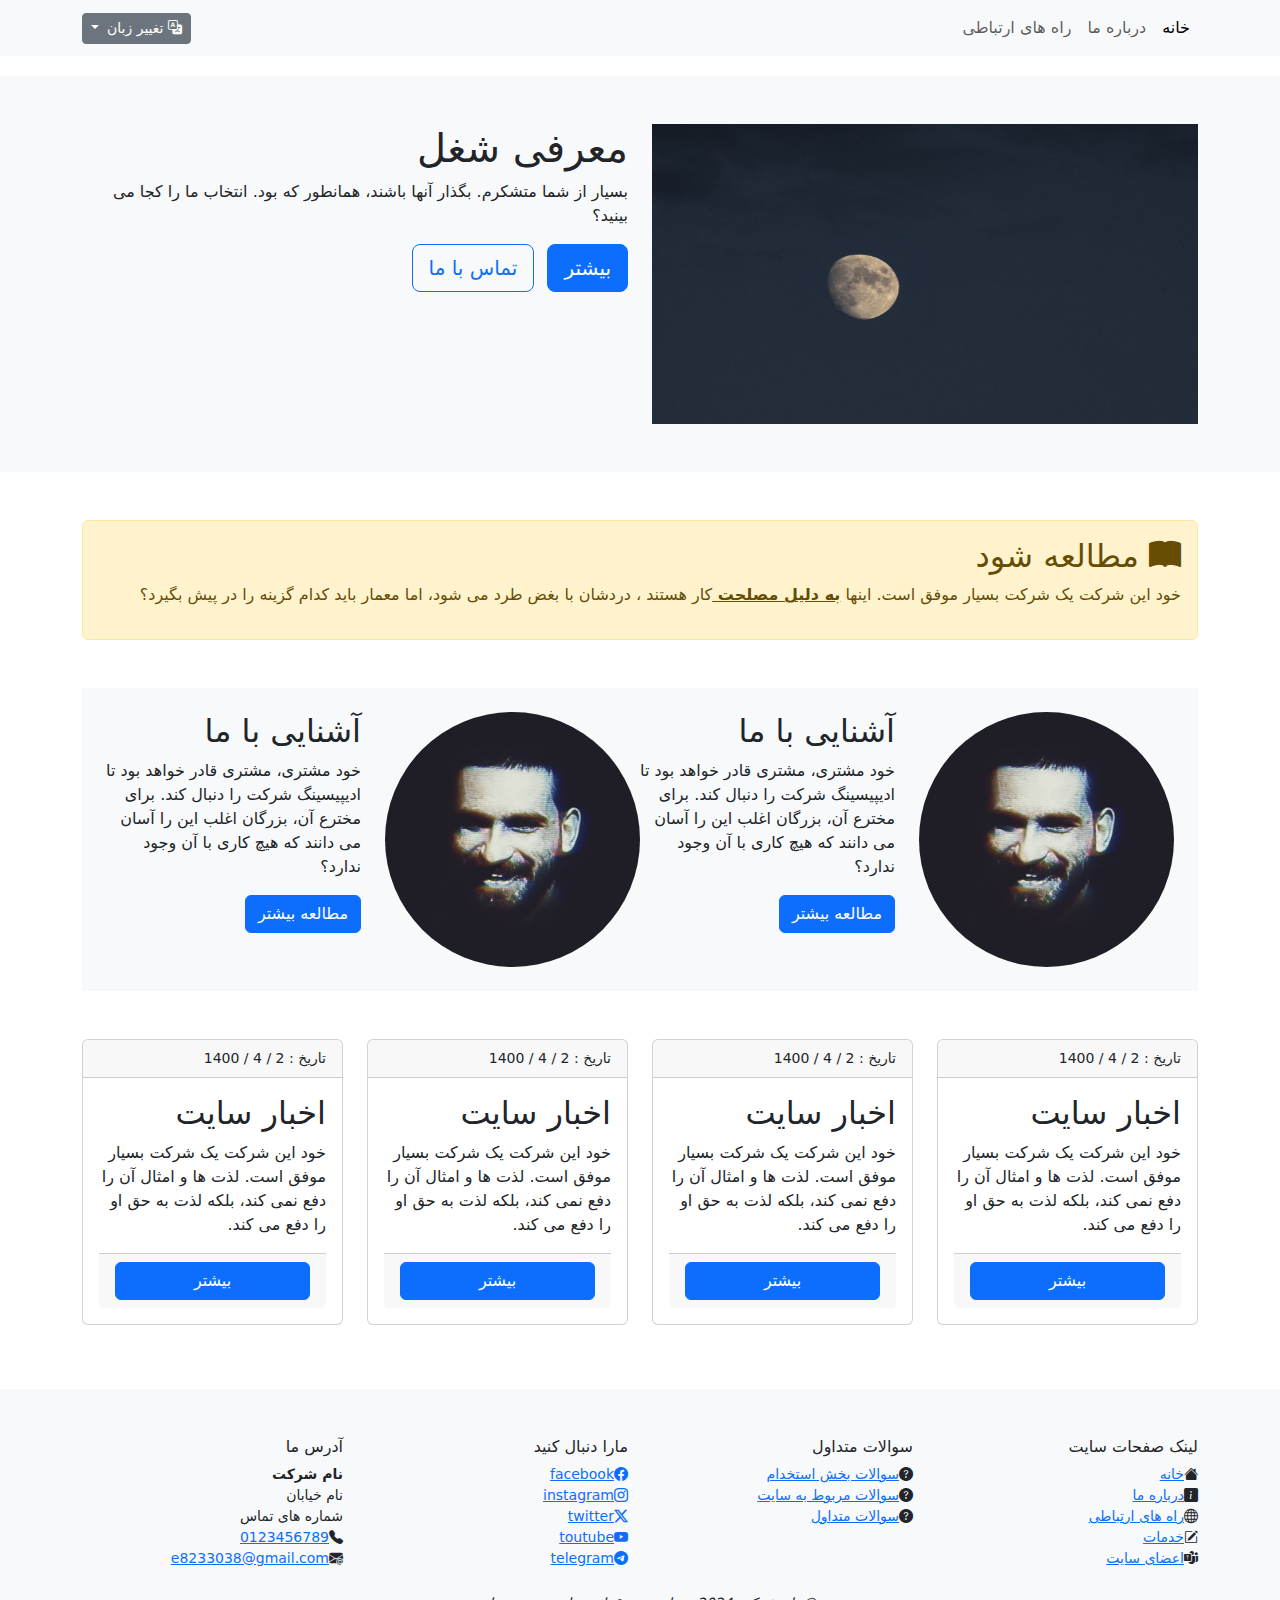
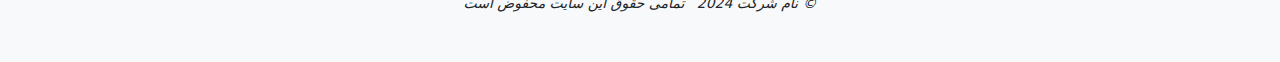
<file: index.html>
<!DOCTYPE html>
<html lang="em" dir="rtl">
    <head>
        <meta charset="UTF-8">
        <meta name="viewport" content="width=device-width, initial-scale=1.0">
        <title>mahan2</title>
        <link rel="icon" type="image/x-icon" href="./img/em3.png">
        <link rel="stylesheet" href="./css/bootstrap.rtl.min.css">
        <link rel="stylesheet" href="https://cdn.jsdelivr.net/npm/bootstrap-icons@1.11.3/font/bootstrap-icons.min.css">

        <style>
            body{
                padding-top: 60px;
            }
        </style>

    </head>
    <body>

        <!-- start header -->
         <header>
            <nav class="navbar navbar-expand-lg navbar-light bg-light border-buttom fixed-top">
                <div class="container">
                    <button type="button" class="navbar-toggler" data-bs-toggle="collapse" data-bs-target="navbarcollapse">
                        <span class="navbar-toggler-icon"></span>
                    </button>
                    <div class="collapse navbar-collapse" id="navbarcollapse">
                        <ul class="navbar-nav me-auto">
                            <li class="nav-item">
                                <a href="index.html" class="nav-link active">خانه</a>
                            </li>
                            <li class="nav-item">
                                <a href="about.html" class="nav-link">درباره ما</a>
                            </li>
                            <li class="nav-item">
                                <a href="contact.html" class="nav-link">راه های ارتباطی</a>
                            </li>
                        </ul>
                        <div class="dropdown">
                            <button type="button" class="btn btn-secondary btn-sm dropdown-toggle" id="dropdownLanguage" data-bs-toggle="dropdown"> <i class="bi bi-translate"></i> تغییر زبان </button>
                            <div class="dropdown-menu">
                                <a href="#" class="dropdown-item">زبان 1</a>
                                <a href="#" class="dropdown-item">زبان 2</a>
                                <a href="#" class="dropdown-item">زبان 3</a>
                            </div>
                        </div>
                    </div>
                </div>
            </nav>
         </header>
        <!-- end header -->

        <!-- start body -->
          <div class="bg-light py-3 py-sm-5 mt-3">
             <div class="container"> 
                <div class="row aline-item-center">
                   <div class="col-12 col-lg-6 mb-3 mb-lg-0">
                      <img src="./img/em4.jpg" alt="mahan" class="img-fluid" style="width: 730px; height: 300px;">
                   </div>
                   <div class="col-12 col-lg-6">
                    <h1 class="dispayd-1">معرفی شغل</h1>
                    <p>بسیار از شما متشکرم. بگذار آنها باشند، همانطور که بود. انتخاب ما را کجا می بینید؟</p>
                    <a href="#" class="btn btn-lg btn-primary me-2">بیشتر</a>
                    <a href="#" class="btn btn-lg btn-outline-primary">تماس با ما</a>
                   </div>
                </div>
             </div>
          </div>

          <div class="container my-3 my-sm-5">

            <div class="alert alert-warning mb-3 mb-sm-5">
                <h2> <i class="bi bi-book-fill"></i> مطالعه شود</h2>
                <p>خود این شرکت یک شرکت بسیار موفق است. اینها <a href="#" class="alert-link">به دلیل مصلحت </a>کار هستند ، دردشان با بغض طرد می شود، اما معمار باید کدام گزینه را در پیش بگیرد؟</p>
            </div>

            <div class="row g-0 bg light p-4 mb-3 mb-sm-5 bg-light">
                <div class="col-12 col-lg-6 mb-4 mb-lg-0">
                    <div class="row">
                        <div class="col-12 col-sm-6 text-center">
                            <img src="./img/em2.jpg" alt="img_body" class="img-fluid rounded-circle mb-4 mb-lg-0">
                        </div>
                        <div class="col-12 col-sm-6">
                            <h2>آشنایی با ما</h2>
                            <p>خود مشتری، مشتری قادر خواهد بود تا ادیپیسینگ شرکت را دنبال کند. برای مخترع آن، بزرگان اغلب این را آسان می دانند که هیچ کاری با آن وجود ندارد؟</p>
                            <a href="#" class="btn btn-primary">مطالعه بیشتر</a>
                        </div>
                    </div>
                </div>
                <div class="col-12 col-lg-6 mb-4 mb-lg-0 bg-light">
                    <div class="row">
                        <div class="col-12 col-sm-6 text-center">
                            <img src="./img/em2.jpg" alt="img_body" class="img-fluid rounded-circle mb-4 mb-lg-0">
                        </div>
                        <div class="col-12 col-sm-6">
                            <h2>آشنایی با ما</h2>
                            <p>خود مشتری، مشتری قادر خواهد بود تا ادیپیسینگ شرکت را دنبال کند. برای مخترع آن، بزرگان اغلب این را آسان می دانند که هیچ کاری با آن وجود ندارد؟</p>
                            <a href="#" class="btn btn-primary">مطالعه بیشتر</a>
                        </div>
                    </div>
                </div>
            </div>


            <div class="row">
                <div class="col-12 col-md-6 col-lg-4 col-xl-3 mb-3">
                    <div class="card">
                        <div class="card-header small">تاریخ : <time datetime="17 / 12 / 1400">2 / 4 / 1400</time></div>
                        <div class="card-body">
                            <h2 class="card-title">اخبار سایت</h2>
                            <p>خود این شرکت یک شرکت بسیار موفق است. لذت ها و امثال آن را دفع نمی کند، بلکه لذت به حق او را دفع می کند.</p>
                            <div class="card-footer d-grid">
                            <a href="#" class="btn btn-primary">بیشتر</a>
                            </div>

                        </div>
                    </div>
                </div>

                <div class="col-12 col-md-6 col-lg-4 col-xl-3 mb-3">
                    <div class="card">
                        <div class="card-header small">تاریخ : <time datetime="17 / 12 / 1400">2 / 4 / 1400</time></div>
                        <div class="card-body">
                            <h2 class="card-title">اخبار سایت</h2>
                            <p>خود این شرکت یک شرکت بسیار موفق است. لذت ها و امثال آن را دفع نمی کند، بلکه لذت به حق او را دفع می کند.</p>
                            <div class="card-footer d-grid">
                            <a href="#" class="btn btn-primary">بیشتر</a>
                            </div>

                        </div>
                    </div>
                </div>

                <div class="col-12 col-md-6 col-lg-4 col-xl-3 mb-3">
                    <div class="card">
                        <div class="card-header small">تاریخ : <time datetime="17 / 12 / 1400">2 / 4 / 1400</time></div>
                        <div class="card-body">
                            <h2 class="card-title">اخبار سایت</h2>
                            <p>خود این شرکت یک شرکت بسیار موفق است. لذت ها و امثال آن را دفع نمی کند، بلکه لذت به حق او را دفع می کند.</p>
                            <div class="card-footer d-grid">
                            <a href="#" class="btn btn-primary">بیشتر</a>
                            </div>

                        </div>
                    </div>
                </div>

                <div class="col-12 col-md-6 col-lg-4 col-xl-3 mb-3">
                    <div class="card">
                        <div class="card-header small">تاریخ : <time datetime="17 / 12 / 1400">2 / 4 / 1400</time></div>
                        <div class="card-body">
                            <h2 class="card-title">اخبار سایت</h2>
                            <p>خود این شرکت یک شرکت بسیار موفق است. لذت ها و امثال آن را دفع نمی کند، بلکه لذت به حق او را دفع می کند.</p>
                            <div class="card-footer d-grid">
                            <a href="#" class="btn btn-primary">بیشتر</a>
                            </div>

                        </div>
                    </div>
                </div>
            </div>


          </div>
        <!-- end body -->

        <!-- start footer -->
          <footer class="small bg-light">
            <div class="container py-3 py-sm-5">
                <div class="row">

                    <div class="col-12 col-sm-6 col-md-3">
                        <h6>لینک صفحات سایت</h6>
                        <ul class="list-unstyled">
                            <li><i class="bi bi-house-fill"></i><a href="index.html">خانه</a></li>
                            <li><i class="bi bi-info-square-fill"></i><a href="about.html">درباره ما</a></li>
                            <li><i class="bi bi-globe"></i><a href="contact.html">راه های ارتباطی</a></li>
                            <li><i class="bi bi-pencil-square"></i><a href="services.html">خدمات</a></li>
                            <li><i class="bi bi-microsoft-teams"></i><a href="team.html">اعضای سایت</a></li>
                        </ul>
                    </div>

                    <div class="col-12 col-sm-6 col-md-3">
                        <h6>سوالات متداول</h6>
                        <ul class="list-unstyled">
                            <li><i class="bi bi-question-circle-fill"></i><a href="#">سوالات بخش استخدام</a></li>
                            <li><i class="bi bi-question-circle-fill"></i><a href="#">سوالات مربوط به سایت</a></li>
                            <li><i class="bi bi-question-circle-fill"></i><a href="#">سوالات متداول</a></li>
                        </ul>
                    </div>

                    <div class="col-12 col-sm-6 col-md-3">
                        <h6>مارا دنبال کنید</h6>
                        <ul class="list-unstyled">
                            <li><a href="#"><i class="bi bi-facebook"></i>facebook</a></li>
                            <li><a href="#"><i class="bi bi-instagram"></i>instagram</a></li>
                            <li><a href="#"><i class="bi bi-twitter-x"></i>twitter</a></li>
                            <li><a href="#"><i class="bi bi-youtube"></i>toutube</a></li>
                            <li><a href="#"><i class="bi bi-telegram"></i>telegram</a></li>
                        </ul>
                    </div>

                    <div class="col-12 col-sm-6 col-md-3">
                        <h6>آدرس ما</h6>
                        <address>
                            <strong>نام شرکت</strong><br>
                            نام خیابان <br>
                            شماره های تماس <br>
                            <i class="bi bi-telephone-fill"></i><a href="tel:+123456789">0123456789</a><br>
                            <i class="bi bi-envelope-at-fill"></i><a href="mailto:e8233038@gmail.com">e8233038@gmail.com</a>
                        </address>
                    </div>

                </div>

                <ul class="list-inline mt-2 mb-0 text-center ">
                    <i class="list-inline-item">&copy;  نام شرکت  2024  </i>
                    <i class="list-inline-item">تمامی حقوق این سایت محفوض است</i>
                </ul>

            </div>
          </footer>
        <!-- end footer -->



        <script src="./js/bootstrap.bundle.min.js"></script>
    </body>
</html>
</file>
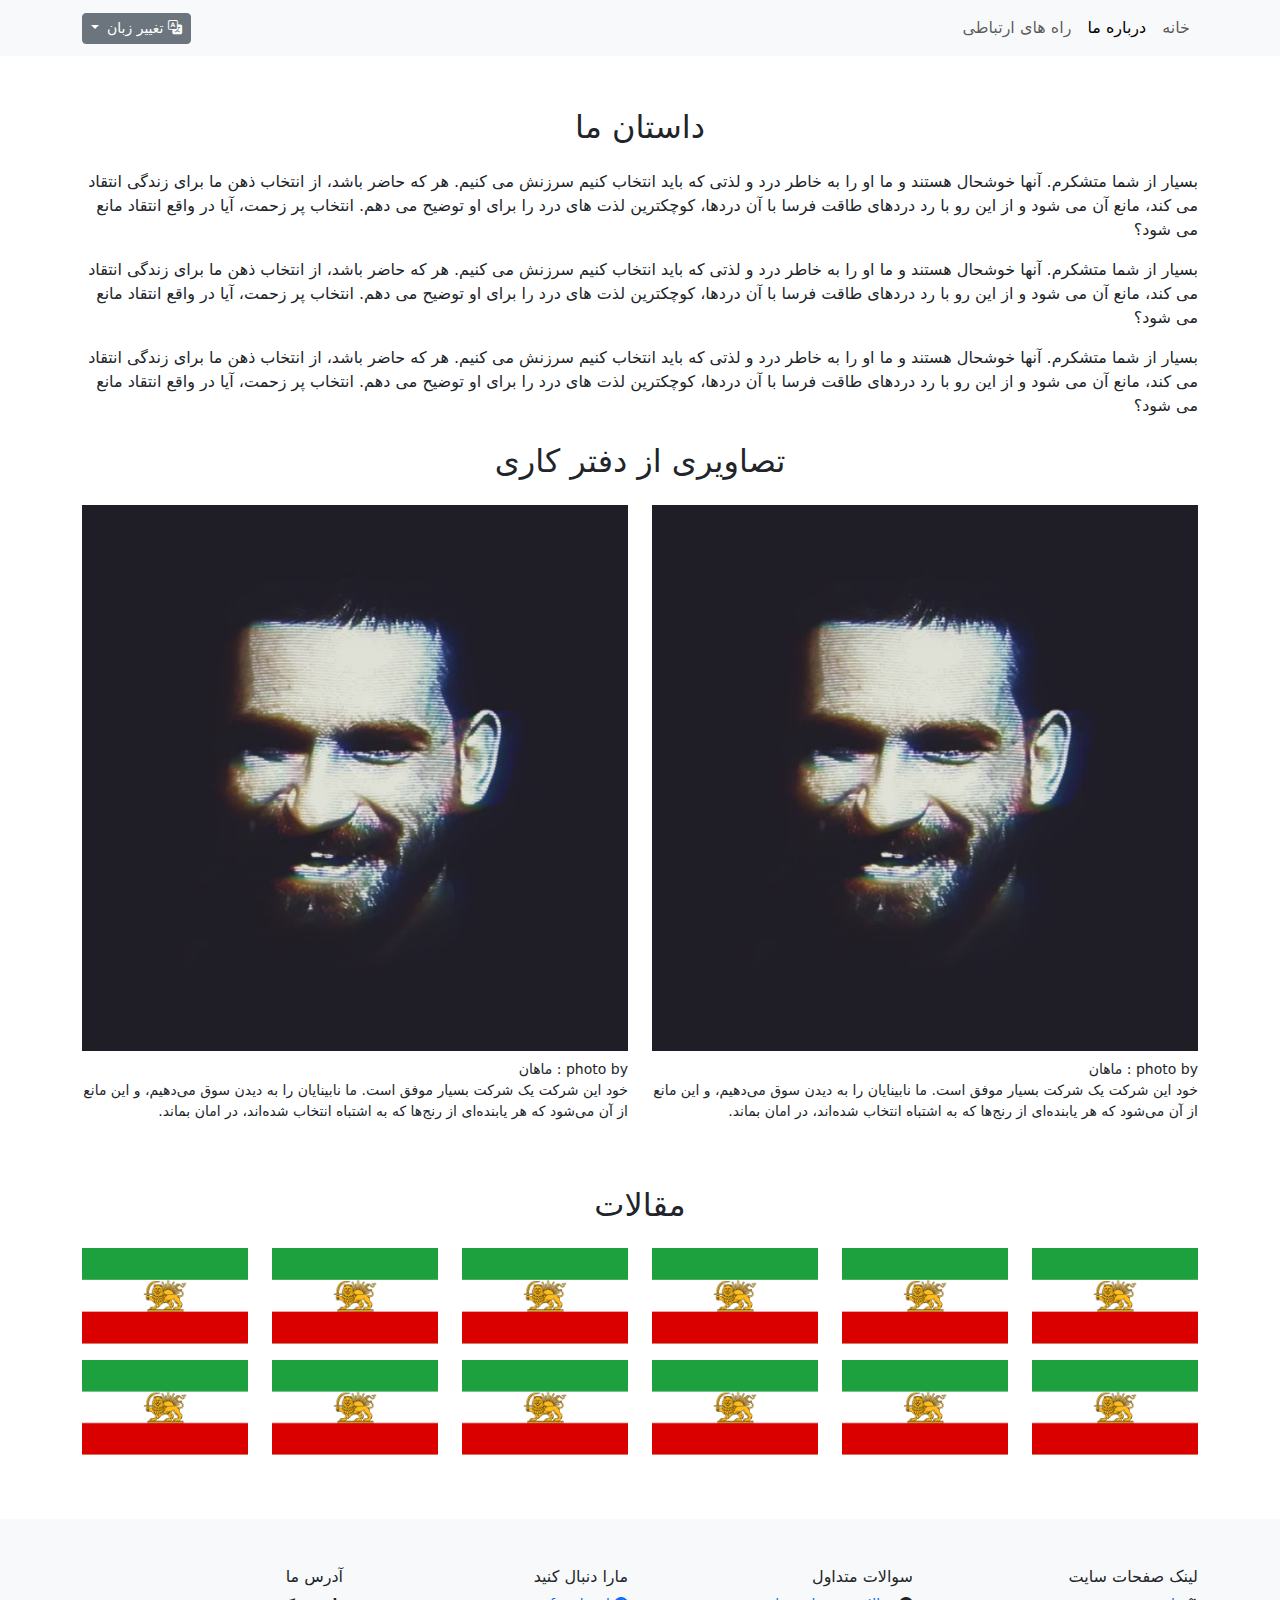
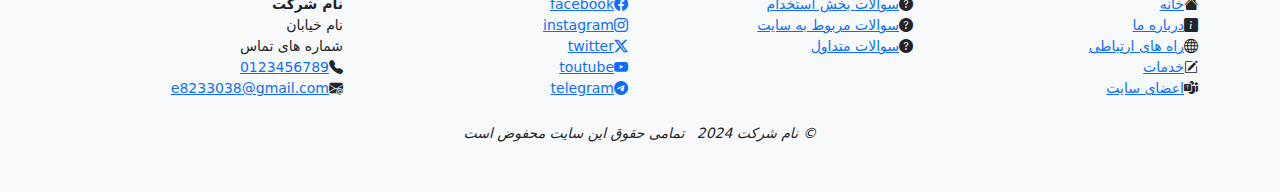
<file: about.html>
<!DOCTYPE html>
<html lang="em" dir="rtl">
    <head>
        <meta charset="UTF-8">
        <meta name="viewport" content="width=device-width, initial-scale=1.0">
        <title>mahan2</title>
        <link rel="stylesheet" href="./css/bootstrap.rtl.min.css">
        <link rel="stylesheet" href="https://cdn.jsdelivr.net/npm/bootstrap-icons@1.11.3/font/bootstrap-icons.min.css">

        <style>
            body{
                padding-top: 60px;
            }
        </style>

    </head>
    <body>

        <!-- start header -->
         <header>
            <nav class="navbar navbar-expand-lg navbar-light bg-light border-buttom fixed-top">
                <div class="container">
                    <button type="button" class="navbar-toggler" data-bs-toggle="collapse" data-bs-target="navbarcollapse">
                        <span class="navbar-toggler-icon"></span>
                    </button>
                    <div class="collapse navbar-collapse" id="navbarcollapse">
                        <ul class="navbar-nav me-auto">
                            <li class="nav-item">
                                <a href="index.html" class="nav-link">خانه</a>
                            </li>
                            <li class="nav-item">
                                <a href="about.html" class="nav-link active">درباره ما</a>
                            </li>
                            <li class="nav-item">
                                <a href="contact.html" class="nav-link">راه های ارتباطی</a>
                            </li>
                        </ul>
                        <div class="dropdown">
                            <button type="button" class="btn btn-secondary btn-sm dropdown-toggle" id="dropdownLanguage" data-bs-toggle="dropdown"> <i class="bi bi-translate"></i> تغییر زبان </button>
                            <div class="dropdown-menu">
                                <a href="#" class="dropdown-item">زبان 1</a>
                                <a href="#" class="dropdown-item">زبان 2</a>
                                <a href="#" class="dropdown-item">زبان 3</a>
                            </div>
                        </div>
                    </div>
                </div>
            </nav>
         </header>
        <!-- end header -->

        <!-- start body -->
         <div>
         <div class="container my-5 my-sm-5">
            <div class="mb-sm-4">
                <h2 class="text-center mb-sm-4">داستان ما</h2>
                <p>
                    بسیار از شما متشکرم. آنها خوشحال هستند و ما او را به خاطر درد و لذتی که باید انتخاب کنیم سرزنش می کنیم. هر که حاضر باشد، از انتخاب ذهن ما برای زندگی انتقاد می کند، مانع آن می شود و از این رو با رد دردهای طاقت فرسا با آن دردها، کوچکترین لذت های درد را برای او توضیح می دهم. انتخاب پر زحمت، آیا در واقع انتقاد مانع می شود؟
                </p>
                <p>
                    بسیار از شما متشکرم. آنها خوشحال هستند و ما او را به خاطر درد و لذتی که باید انتخاب کنیم سرزنش می کنیم. هر که حاضر باشد، از انتخاب ذهن ما برای زندگی انتقاد می کند، مانع آن می شود و از این رو با رد دردهای طاقت فرسا با آن دردها، کوچکترین لذت های درد را برای او توضیح می دهم. انتخاب پر زحمت، آیا در واقع انتقاد مانع می شود؟
                </p>
                <p>
                    بسیار از شما متشکرم. آنها خوشحال هستند و ما او را به خاطر درد و لذتی که باید انتخاب کنیم سرزنش می کنیم. هر که حاضر باشد، از انتخاب ذهن ما برای زندگی انتقاد می کند، مانع آن می شود و از این رو با رد دردهای طاقت فرسا با آن دردها، کوچکترین لذت های درد را برای او توضیح می دهم. انتخاب پر زحمت، آیا در واقع انتقاد مانع می شود؟
                </p>
            </div>
            <div class="mb-sm-4">
                <h2 class="text-center mb-sm-4">تصاویری از دفتر کاری</h2>
                <div class="row">
                    <div class="col-12 col-lg-6">
                        <figure class="figure">
                        <img src="./img/em2.jpg" alt="img" class="img-fluid figure-img">
                        <figcaption class="small figcaption">
                            <p class="mb-0">
                                photo by : ماهان
                            </p>
                            <p class="mb-0">
                                خود این شرکت یک شرکت بسیار موفق است. ما نابینایان را به دیدن سوق می‌دهیم، و این مانع از آن می‌شود که هر یابنده‌ای از رنج‌ها که به اشتباه انتخاب شده‌اند، در امان بماند.
                            </p>
                        </figcaption>
                        </figure>
                    </div>

                    <div class="col-12 col-lg-6">
                        <figure class="figure">
                        <img src="./img/em2.jpg" alt="img" class="img-fluid figure-img">
                        <figcaption class="small figcaption">
                            <p class="mb-0">
                                photo by : ماهان
                            </p>
                            <p class="mb-0">
                                خود این شرکت یک شرکت بسیار موفق است. ما نابینایان را به دیدن سوق می‌دهیم، و این مانع از آن می‌شود که هر یابنده‌ای از رنج‌ها که به اشتباه انتخاب شده‌اند، در امان بماند.
                            </p>
                        </figcaption>
                        </figure>
                    </div>
                </div>
            </div>
         </div>

         <div class="container my-5 my-sm-5">
            <div class="mb-sm-4">
                <h2 class="text-center mb-sm-4">مقالات</h2>
                <div class="row">
                    <div class="col-6 col-sm-4 col-lg-2 mb-3">
                        <img src="./img/em3.png" alt="" class="img-fluid">
                    </div>
                    <div class="col-6 col-sm-4 col-lg-2 mb-3">
                        <img src="./img/em3.png" alt="" class="img-fluid">
                    </div>
                    <div class="col-6 col-sm-4 col-lg-2 mb-3">
                        <img src="./img/em3.png" alt="" class="img-fluid">
                    </div>
                    <div class="col-6 col-sm-4 col-lg-2 mb-3">
                        <img src="./img/em3.png" alt="" class="img-fluid">
                    </div>
                    <div class="col-6 col-sm-4 col-lg-2 mb-3">
                        <img src="./img/em3.png" alt="" class="img-fluid">
                    </div>
                    <div class="col-6 col-sm-4 col-lg-2 mb-3">
                        <img src="./img/em3.png" alt="" class="img-fluid">
                    </div>
                    <div class="col-6 col-sm-4 col-lg-2 mb-3">
                        <img src="./img/em3.png" alt="" class="img-fluid">
                    </div>
                    <div class="col-6 col-sm-4 col-lg-2 mb-3">
                        <img src="./img/em3.png" alt="" class="img-fluid">
                    </div>
                    <div class="col-6 col-sm-4 col-lg-2 mb-3">
                        <img src="./img/em3.png" alt="" class="img-fluid">
                    </div>
                    <div class="col-6 col-sm-4 col-lg-2 mb-3">
                        <img src="./img/em3.png" alt="" class="img-fluid">
                    </div>
                    <div class="col-6 col-sm-4 col-lg-2 mb-3">
                        <img src="./img/em3.png" alt="" class="img-fluid">
                    </div>
                    <div class="col-6 col-sm-4 col-lg-2 mb-3">
                        <img src="./img/em3.png" alt="" class="img-fluid">
                    </div>
                </div>
            </div>
         </div>            
         </div>
        <!-- end body -->

       <!-- start footer -->
          <footer class="small bg-light">
                    <div class="container py-3 py-sm-5">
                        <div class="row">
        
                            <div class="col-12 col-sm-6 col-md-3">
                                <h6>لینک صفحات سایت</h6>
                                <ul class="list-unstyled">
                                    <li><i class="bi bi-house-fill"></i><a href="index.html">خانه</a></li>
                                    <li><i class="bi bi-info-square-fill"></i><a href="about.html">درباره ما</a></li>
                                    <li><i class="bi bi-globe"></i><a href="contact.html">راه های ارتباطی</a></li>
                                    <li><i class="bi bi-pencil-square"></i><a href="services.html">خدمات</a></li>
                                    <li><i class="bi bi-microsoft-teams"></i><a href="team.html">اعضای سایت</a></li>
                                </ul>
                            </div>
        
                            <div class="col-12 col-sm-6 col-md-3">
                                <h6>سوالات متداول</h6>
                                <ul class="list-unstyled">
                                    <li><i class="bi bi-question-circle-fill"></i><a href="#">سوالات بخش استخدام</a></li>
                                    <li><i class="bi bi-question-circle-fill"></i><a href="#">سوالات مربوط به سایت</a></li>
                                    <li><i class="bi bi-question-circle-fill"></i><a href="#">سوالات متداول</a></li>
                                </ul>
                            </div>
        
                            <div class="col-12 col-sm-6 col-md-3">
                                <h6>مارا دنبال کنید</h6>
                                <ul class="list-unstyled">
                                    <li><a href="#"><i class="bi bi-facebook"></i>facebook</a></li>
                                    <li><a href="#"><i class="bi bi-instagram"></i>instagram</a></li>
                                    <li><a href="#"><i class="bi bi-twitter-x"></i>twitter</a></li>
                                    <li><a href="#"><i class="bi bi-youtube"></i>toutube</a></li>
                                    <li><a href="#"><i class="bi bi-telegram"></i>telegram</a></li>
                                </ul>
                            </div>
        
                            <div class="col-12 col-sm-6 col-md-3">
                                <h6>آدرس ما</h6>
                                <address>
                                    <strong>نام شرکت</strong><br>
                                    نام خیابان <br>
                                    شماره های تماس <br>
                                    <i class="bi bi-telephone-fill"></i><a href="tel:+123456789">0123456789</a><br>
                                    <i class="bi bi-envelope-at-fill"></i><a href="mailto:e8233038@gmail.com">e8233038@gmail.com</a>
                                </address>
                            </div>
        
                        </div>
        
                        <ul class="list-inline mt-2 mb-0 text-center ">
                            <i class="list-inline-item">&copy;  نام شرکت  2024  </i>
                            <i class="list-inline-item">تمامی حقوق این سایت محفوض است</i>
                        </ul>
        
                    </div>
          </footer>
       <!-- end footer -->
        
        <script src="./js/bootstrap.bundle.min.js"></script>
    </body>
</html>
</file>
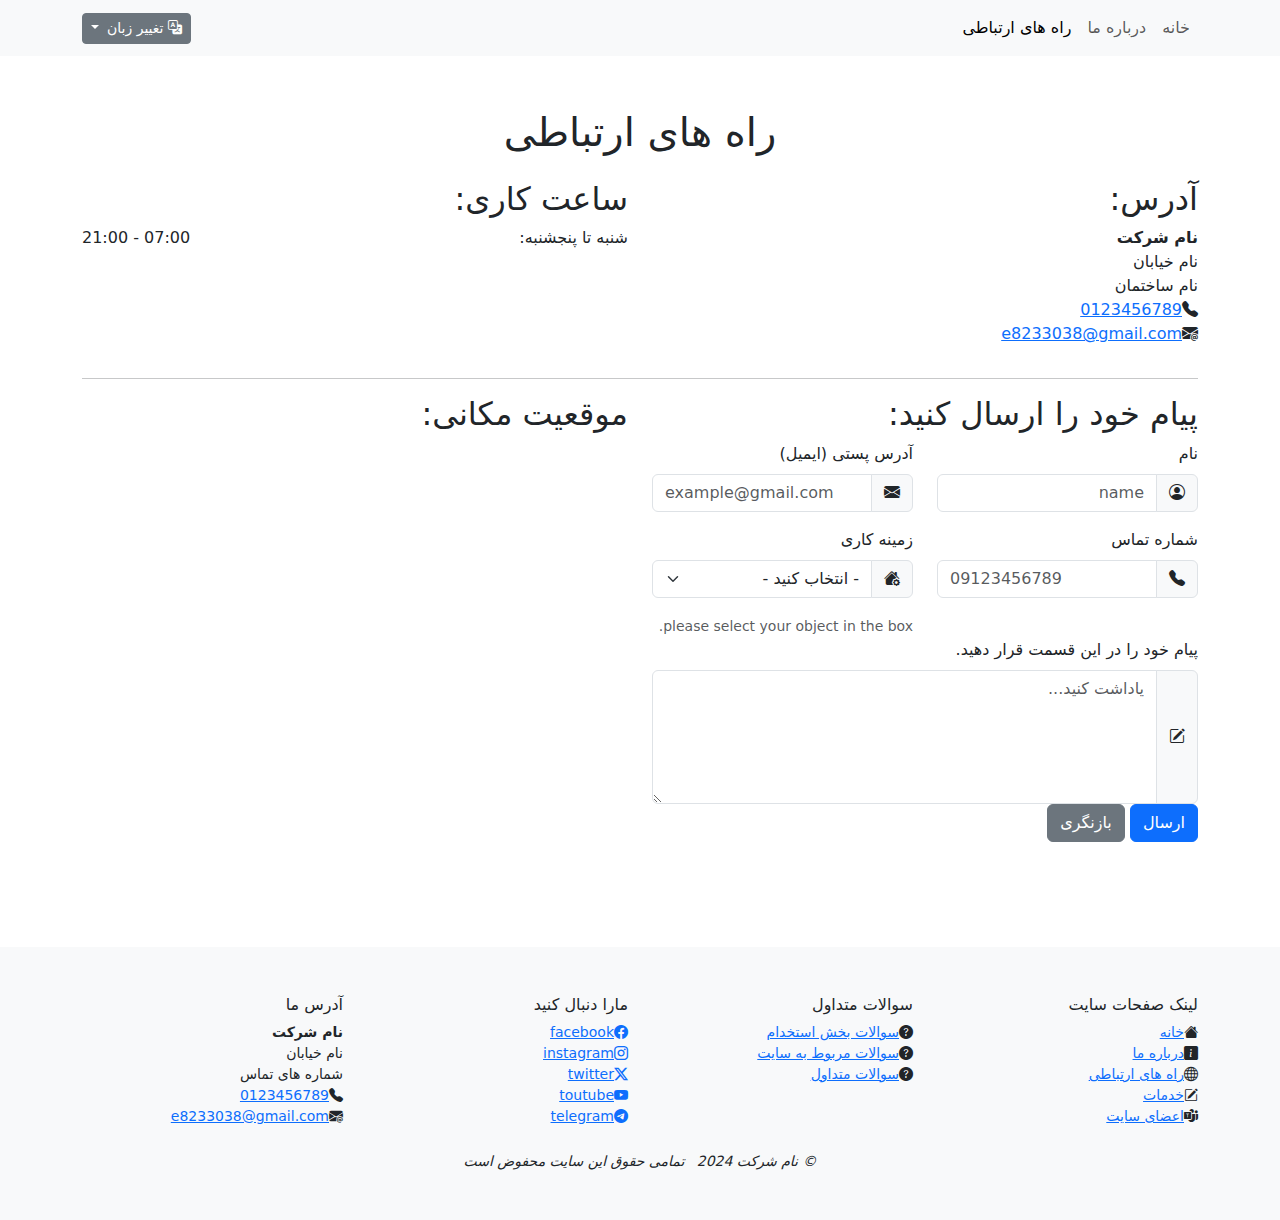
<file: contact.html>
<!DOCTYPE html>
<html lang="em" dir="rtl">
    <head>
        <meta charset="UTF-8">
        <meta name="viewport" content="width=device-width, initial-scale=1.0">
        <title>mahan2</title>
        <link rel="stylesheet" href="./css/bootstrap.rtl.min.css">
        <link rel="stylesheet" href="https://cdn.jsdelivr.net/npm/bootstrap-icons@1.11.3/font/bootstrap-icons.min.css">

        <style>
            body{
                padding-top: 60px;
            }
        </style>

    </head>
    <body>

        <!-- start header -->
         <header>
            <nav class="navbar navbar-expand-lg navbar-light bg-light border-buttom fixed-top">
                <div class="container">
                    <button type="button" class="navbar-toggler" data-bs-toggle="collapse" data-bs-target="navbarcollapse">
                        <span class="navbar-toggler-icon"></span>
                    </button>
                    <div class="collapse navbar-collapse" id="navbarcollapse">
                        <ul class="navbar-nav me-auto">
                            <li class="nav-item">
                                <a href="index.html" class="nav-link">خانه</a>
                            </li>
                            <li class="nav-item">
                                <a href="about.html" class="nav-link">درباره ما</a>
                            </li>
                            <li class="nav-item">
                                <a href="contact.html" class="nav-link active">راه های ارتباطی</a>
                            </li>
                        </ul>
                        <div class="dropdown">
                            <button type="button" class="btn btn-secondary btn-sm dropdown-toggle" id="dropdownLanguage" data-bs-toggle="dropdown"> <i class="bi bi-translate"></i> تغییر زبان </button>
                            <div class="dropdown-menu">
                                <a href="#" class="dropdown-item">زبان 1</a>
                                <a href="#" class="dropdown-item">زبان 2</a>
                                <a href="#" class="dropdown-item">زبان 3</a>
                            </div>
                        </div>
                    </div>
                </div>
            </nav>
         </header>
        <!-- end header -->
         
        <!-- start body -->
         <div class="container my-3 my-sm-5">
            <h1 class="text-center mb-sm-4 dispayd-1">راه های ارتباطی</h1>
            <div class="row">
                <div class="col-12 col-md-6">
                    <h2>آدرس:</h2>
                    <address>
                        <strong>نام شرکت</strong><br>
                        نام خیابان <br>
                        نام ساختمان <br>
                        <i class="bi bi-telephone-fill"></i><a href="tel:+123456789">0123456789</a><br>
                        <i class="bi bi-envelope-at-fill"></i><a href="mailto:e8233038@gmail.com">e8233038@gmail.com</a>
                    </address>
                </div>
                <div class="col-12 col-md-6">
                    <h2>ساعت کاری:</h2>
                    <p>
                        شنبه تا پنجشنبه:
                    <span class="float-end">07:00 - 21:00</span>                        
                    </p>
                </div>
            </div>
            <hr>
            <div class="row">
                <div class="col-12 col-md-6 mb-3">
                    <h2>پیام خود را ارسال کنید:</h2>
                    <form>
                        <div class="row">

                            <div class="col-12 col-sm-6">
                                <div class="mb-3">
                                    <label for="name" class="form-label">نام</label>
                                    <div class="input-group">
                                        <span class="input-group-text"><i class="bi bi-person-circle"></i></span>
                                        <input type="text" id="name" class="form-control" name="name" placeholder="name">
                                    </div>
                                </div>
                            </div>

                            <div class="col-12 col-sm-6">
                                <div class="mb-3">
                                    <label for="email" class="form-label">آدرس پستی (ایمیل)</label>
                                    <div class="input-group">
                                        <span class="input-group-text"><i class="bi bi-envelope-fill"></i></span>
                                        <input type="email" id="email" class="form-control" name="email" placeholder="example@gmail.com">
                                    </div>
                                </div>
                            </div>

                            <div class="col-12 col-sm-6">
                                <div class="mb-3">
                                    <label for="telephone" class="form-label">شماره تماس</label>
                                    <div class="input-group">
                                        <span class="input-group-text"><i class="bi bi-telephone-fill"></i></span>
                                        <input type="tel" id="telephone" class="form-control" name="telephone" placeholder="09123456789">
                                    </div>
                                </div>
                            </div>

                            <div class="col-12 col-sm-6">
                                <div class="mb-3">
                                    <label for="department" class="form-label">زمینه کاری</label>
                                    <div class="input-group">
                                        <span class="input-group-text"><i class="bi bi-house-gear-fill"></i></span>
                                        <select name="department" id="department" class="form-select">
                                        <option value="">- انتخاب کنید -</option>
                                        <option value="business">کار</option>
                                        <option value="support">پشتیبانی</option>
                                        </select>
                                    </div>
                                </div>
                                <small class="form-text">please select your object in the box. </small>
                            </div>

                            <div class="mb-3">
                                <label for="Message" class="form-label">پیام خود را در این قسمت قرار دهید.</label>
                                <div class="input-group">
                                    <span class="input-group-text"><i class="bi bi-pencil-square"></i></span>
                                    <textarea name="Message" id="Message" cols="30" rows="5" class="form-control" placeholder="یاداشت کنید..."></textarea>
                                </div>
                                <button type="submit" class="btn btn-primary">ارسال</button>
                                <button type="reset" class="btn btn-secondary">بازنگری</button>
                            </div>

                        </div>
                    </form>
                </div>
            <div class="col-12 col-lg-6">
                <h2>موقعیت مکانی:</h2>
                <div>
                    <iframe src="https://www.google.com/maps/embed?pb=!1m14!1m8!1m3!1d410.29321972218844!2d50.8796733!3d34.64597!3m2!1i1024!2i768!4f13.1!3m3!1m2!1s0x3f93bb708b3073a3%3A0xa77765b874deb929!2sQom%20Province%2C%20Qom%2C%20Sepah%2C%20JVWH%2BCVM%2C%20Iran!5e0!3m2!1sen!2s!4v1721867814428!5m2!1sen!2s" width="600" height="450" style="border:0;" allowfullscreen="" loading="lazy" referrerpolicy="no-referrer-when-downgrade"></iframe>
                </div>
            </div>
            </div>

         </div>
        <!-- end body -->
         
        <!-- start footer -->
         <footer class="small bg-light">
                    <div class="container py-3 py-sm-5">
                        <div class="row">
        
                            <div class="col-12 col-sm-6 col-md-3">
                                <h6>لینک صفحات سایت</h6>
                                <ul class="list-unstyled">
                                    <li><i class="bi bi-house-fill"></i><a href="index.html">خانه</a></li>
                                    <li><i class="bi bi-info-square-fill"></i><a href="about.html">درباره ما</a></li>
                                    <li><i class="bi bi-globe"></i><a href="contact.html">راه های ارتباطی</a></li>
                                    <li><i class="bi bi-pencil-square"></i><a href="services.html">خدمات</a></li>
                                    <li><i class="bi bi-microsoft-teams"></i><a href="team.html">اعضای سایت</a></li>
                                </ul>
                            </div>
        
                            <div class="col-12 col-sm-6 col-md-3">
                                <h6>سوالات متداول</h6>
                                <ul class="list-unstyled">
                                    <li><i class="bi bi-question-circle-fill"></i><a href="#">سوالات بخش استخدام</a></li>
                                    <li><i class="bi bi-question-circle-fill"></i><a href="#">سوالات مربوط به سایت</a></li>
                                    <li><i class="bi bi-question-circle-fill"></i><a href="#">سوالات متداول</a></li>
                                </ul>
                            </div>
        
                            <div class="col-12 col-sm-6 col-md-3">
                                <h6>مارا دنبال کنید</h6>
                                <ul class="list-unstyled">
                                    <li><a href="#"><i class="bi bi-facebook"></i>facebook</a></li>
                                    <li><a href="#"><i class="bi bi-instagram"></i>instagram</a></li>
                                    <li><a href="#"><i class="bi bi-twitter-x"></i>twitter</a></li>
                                    <li><a href="#"><i class="bi bi-youtube"></i>toutube</a></li>
                                    <li><a href="#"><i class="bi bi-telegram"></i>telegram</a></li>
                                </ul>
                            </div>
        
                            <div class="col-12 col-sm-6 col-md-3">
                                <h6>آدرس ما</h6>
                                <address>
                                    <strong>نام شرکت</strong><br>
                                    نام خیابان <br>
                                    شماره های تماس <br>
                                    <i class="bi bi-telephone-fill"></i><a href="tel:+123456789">0123456789</a><br>
                                    <i class="bi bi-envelope-at-fill"></i><a href="mailto:e8233038@gmail.com">e8233038@gmail.com</a>
                                </address>
                            </div>
        
                        </div>
        
                        <ul class="list-inline mt-2 mb-0 text-center ">
                            <i class="list-inline-item">&copy;  نام شرکت  2024  </i>
                            <i class="list-inline-item">تمامی حقوق این سایت محفوض است</i>
                        </ul>
        
                    </div>
         </footer>
        <!-- end footer -->


        <script src="./js/bootstrap.bundle.min.js"></script>
    </body>
</html>
</file>
